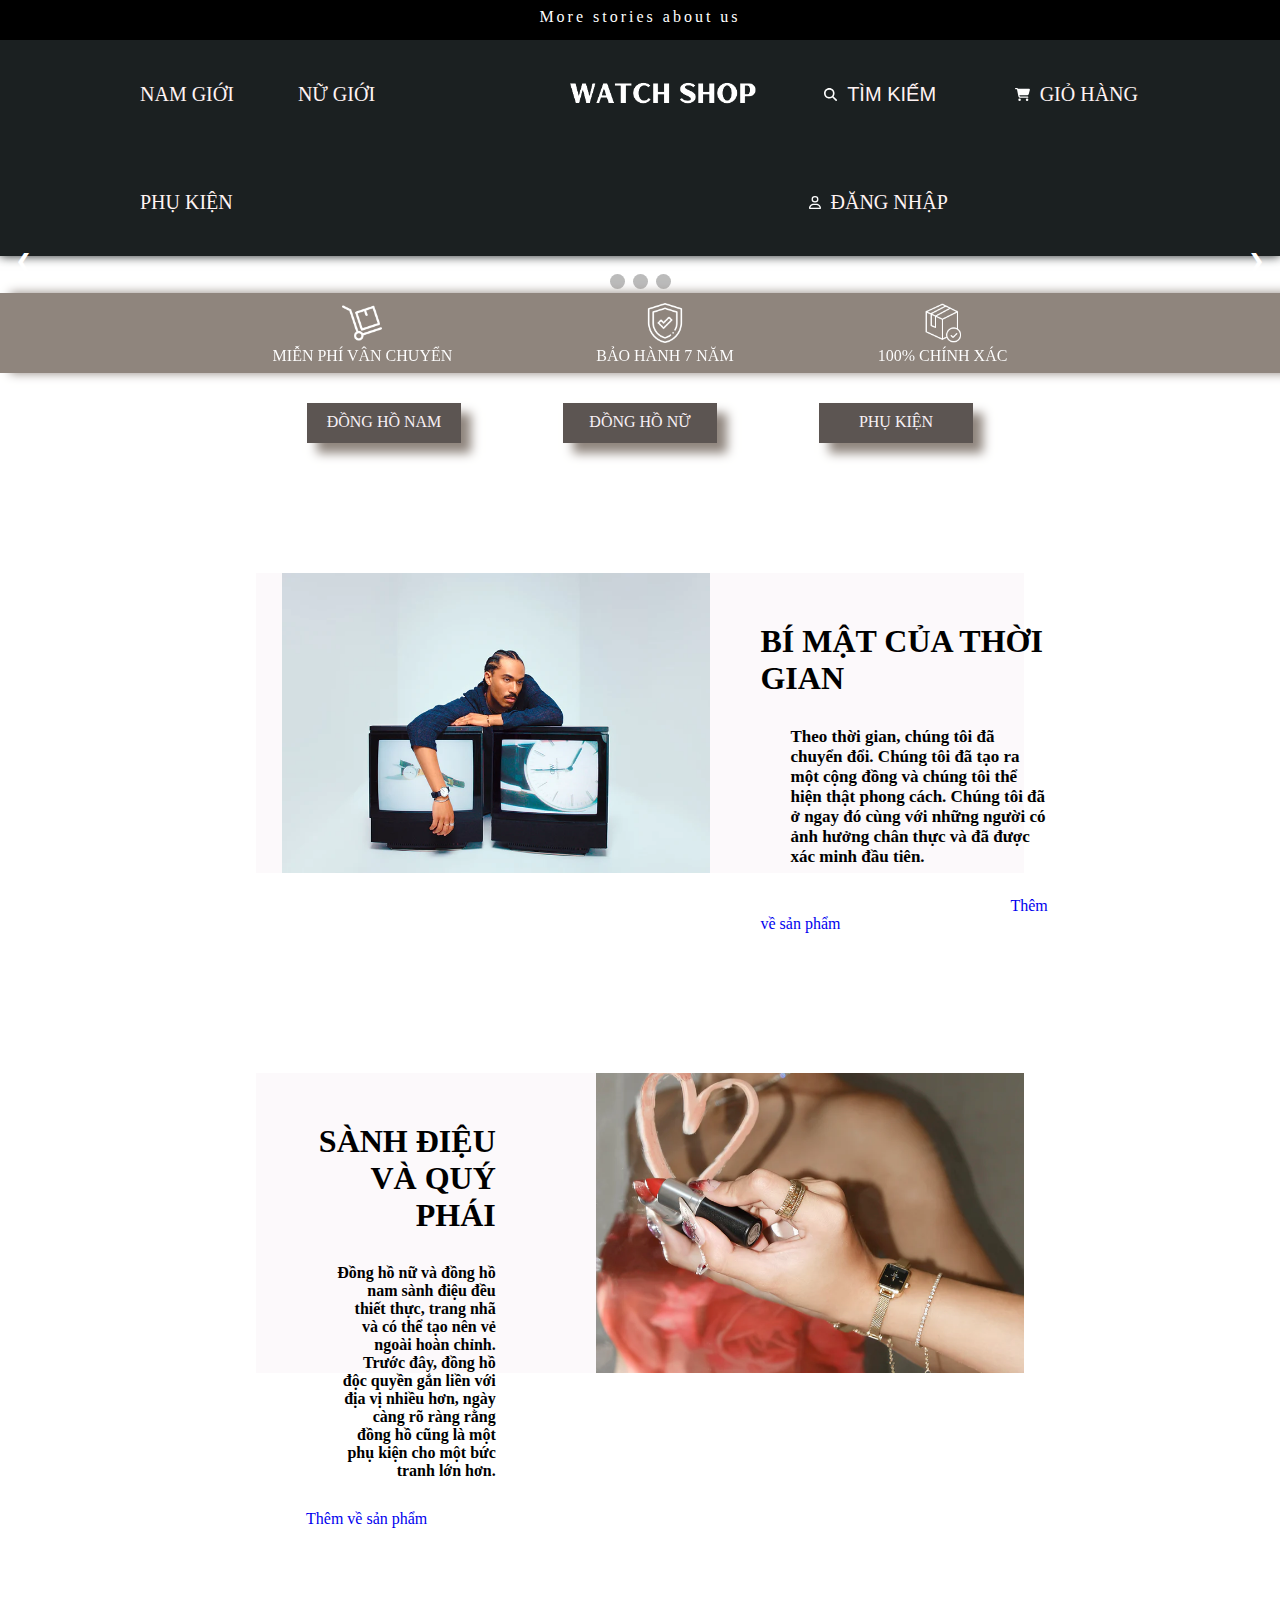
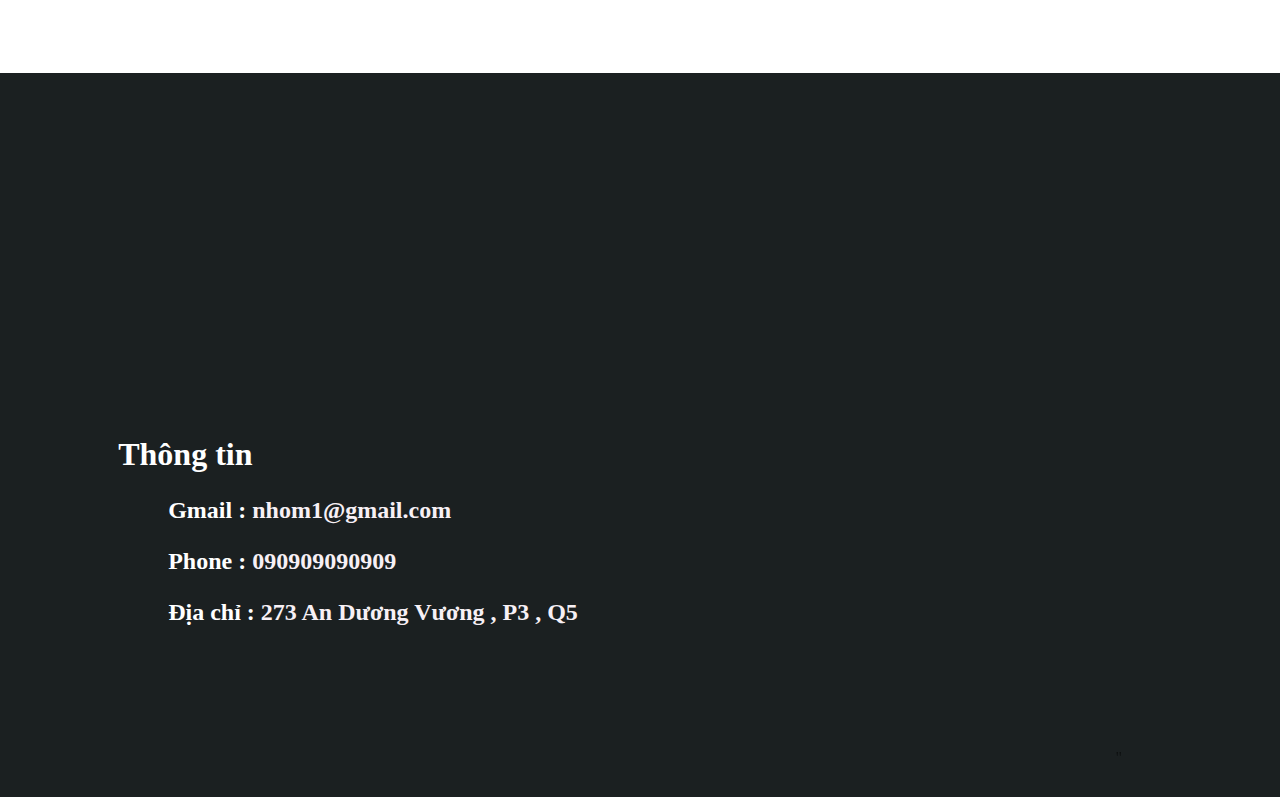
<file: html/index.html>
<!DOCTYPE html>
<html dir="ltr" lang="vi">
    <head>
        <title>Tên Brand</title>
        <meta charset="UTF-8">
        <link rel="stylesheet" href="/assets/css/Slider.css">
        <link rel="stylesheet" href="/assets/css/base.css">
        <link rel="stylesheet" href="/assets/css/homepage.css">
        <link rel="stylesheet" href="/assets/css/product.css">
        <meta name="viewport" content="width=device-width, initial-scale=1.0">
        <script src="/assets/js/slider.js"></script>
        <script src="/assets/js/seachbar.js"></script>
        <script src="/assets/js/base.js"></script>
    </head>
    <Body>
        <script>addHeader()</script>
            <div class="slideshow-container">
                <div class="slideshow-container">
                    <div class="mySlides fade">
                      <div class="numbertext">1 / 3</div>
                      <img src="/assets/img/banner/banner-classic.png" style="width:100%">
                      <div class="text">Classic</div>
                    </div>
                    <div class="mySlides fade">
                      <div class="numbertext">2 / 3</div>
                      <img src="/assets/img/banner/banner-petite.png" style="width:100%">
                      <div class="text">Petite</div>
                    </div>
                    <div class="mySlides fade">
                      <div class="numbertext">3 / 3</div>
                      <img src="/assets/img/banner/banner-lumine.png" style="width:100%">
                      <div class="text">Lumine</div>
                    </div>
                    <a class="prev" onclick="plusSlides(-1)">❮</a>
                    <a class="next" onclick="plusSlides(1)">❯</a>
                    </div>
                    <br>
                    <div style="text-align:center">
                      <span class="dot" onclick="currentSlide(1)"></span> 
                      <span class="dot" onclick="currentSlide(2)"></span> 
                      <span class="dot" onclick="currentSlide(3)"></span> 
                    </div>
                    

            </div>
            <div>
                <ul id="nav-w">
                    <li><img src="/assets/img/icon/trolley.png"><p>MIỄN PHÍ VÂN CHUYỂN</p></li>
                    <li><img src="/assets/img/icon/shield.png"><p>BẢO HÀNH 7 NĂM</p></li>
                    <li><img src="/assets/img/icon/box.png"><p>100% CHÍNH XÁC</p></li>
                </ul>
            </div>
            <div id="nav-select">
                <p><a href="/html/product.html">ĐỒNG HỒ NAM</a></p>
                <p><a href="/html/product.html">ĐỒNG HỒ NỮ</a></p>
                <p><a href="/html/product.html">PHỤ KIỆN</a></p>
            </div>
            <div id="product-list">
                <div id="banner2">
                    <div id="inbanner2">
                        <img src="/assets/img/banner/banner3.webp">
                    </div>
                    <div id="txbanner2">
                        <h1>BÍ MẬT CỦA THỜI GIAN</h1>
                        <h2>Theo thời gian, chúng tôi đã chuyển đổi. Chúng tôi đã tạo ra một cộng đồng và chúng tôi thể hiện thật phong cách. Chúng tôi đã ở ngay đó cùng với những người có ảnh hưởng chân thực và đã được xác minh đầu tiên.</h2>
                        <a href="/html/blog.html">Thêm về sản phẩm</a>
                    </div>
                </div>
                <div id="banner3">
                    <div id="txbanner3">
                        <h1>SÀNH ĐIỆU VÀ QUÝ PHÁI</h1>
                        <h2>
                            Đồng hồ nữ và đồng hồ nam sành điệu đều thiết thực, trang nhã và có thể tạo nên vẻ ngoài hoàn chỉnh. Trước đây, đồng hồ độc quyền gắn liền với địa vị nhiều hơn, ngày càng rõ ràng rằng đồng hồ cũng là một phụ kiện cho một bức tranh lớn hơn.
                        </h2>
                        <a href="/html/blog.html">Thêm về sản phẩm</a>
                    </div>
                    <div id="inbanner3">
                        <img src="/assets/img/banner/banner4.png">
                    </div>
                </div>
            </div>
            </div>
        </div>
        <footer class="footer">
            <script>addFooter()</script>
            
            
        </footer>
        

    </Body>
</html>
</file>
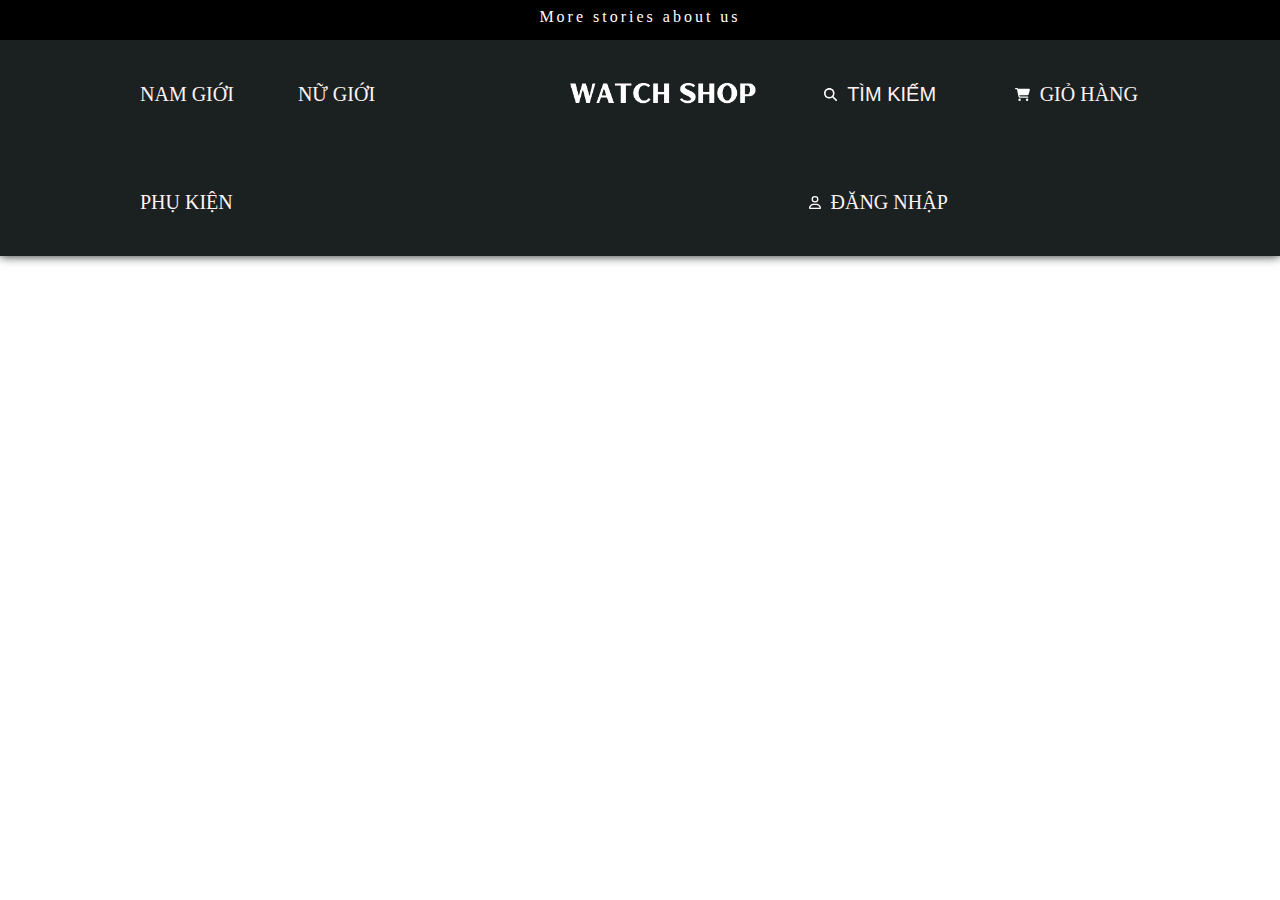
<file: html/cart.html>
<!DOCTYPE html>
<html dir="ltr" lang="vi">
    <head>
        <title>Tên Brand</title>
        <meta charset="UTF-8">
        <link rel="stylesheet" href="/assets/css/base.css">
        <link rel="stylesheet" href="/assets/css/homepage.css">
        <link rel="stylesheet" href="/assets/css/product.css">
        <meta name="viewport" content="width=device-width, initial-scale=1.0">
        <script src="/assets/js/seachbar.js"></script>
        <script src="/assets/js/base.js"></script>
    </head>
    <Body>
        <script>addHeader()</script>
    </Body>
    <footer>
        <script>addfooter()</script>
    </footer>
</file>
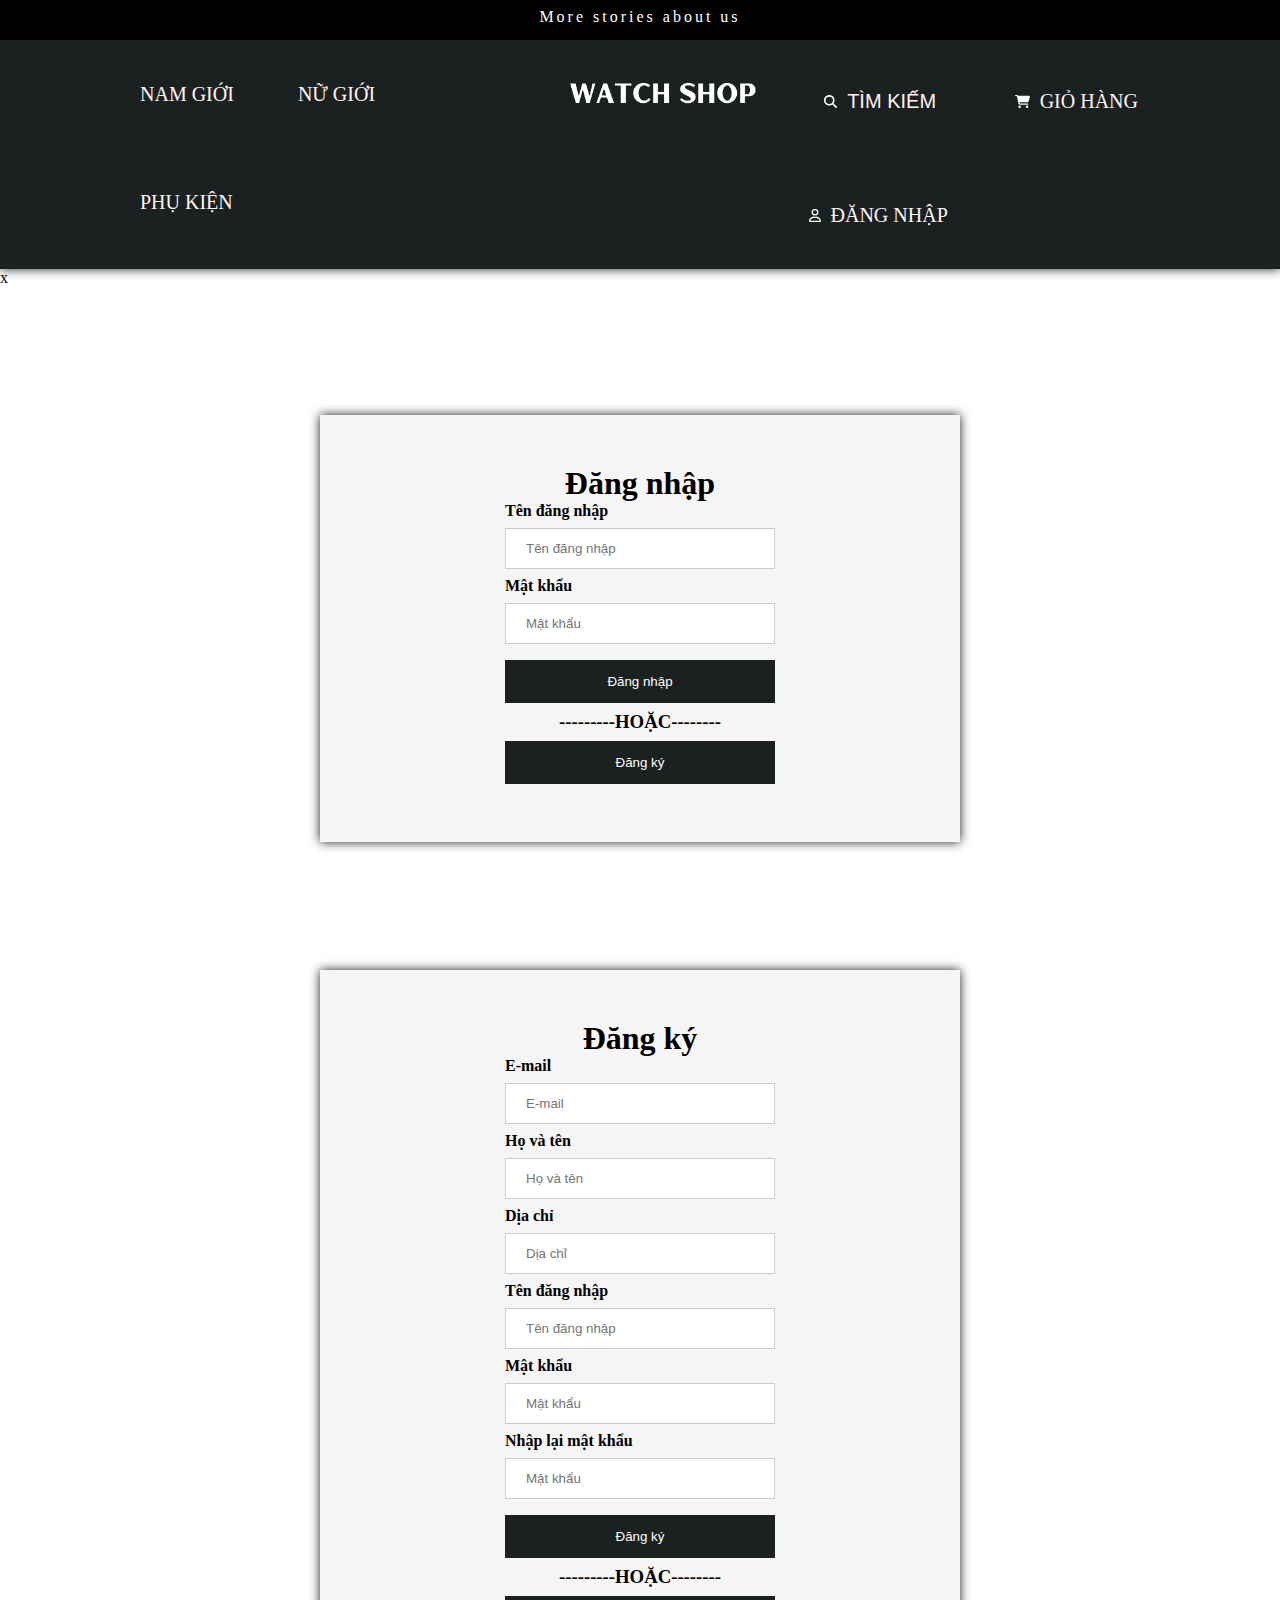
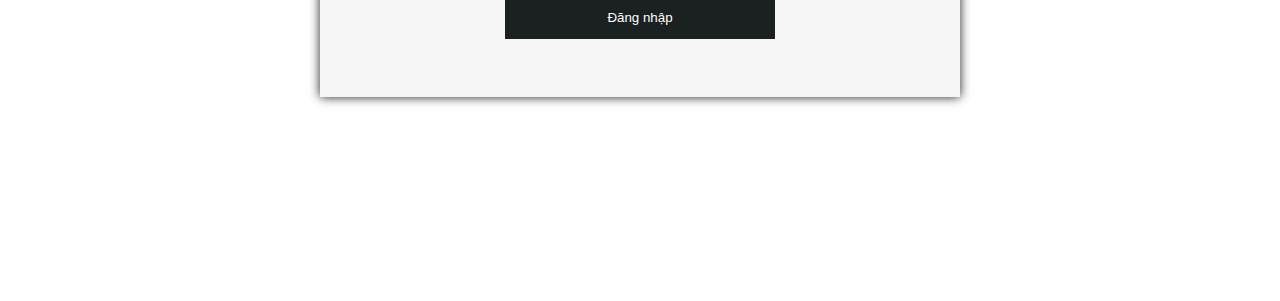
<file: html/register.html>
<!DOCTYPE html>
<html dir="ltr" lang="vi">
    <head>
        <title>Tên Brand</title>
        <meta charset="UTF-8">
        <link rel="stylesheet" href="/assets/css/base.css">
        <link rel="stylesheet" href="/assets/css/homepage.css">
        <link rel="stylesheet" href="/assets/css/product.css">
        <link rel="stylesheet" href="/assets/css/register.css">
        <meta name="viewport" content="width=device-width, initial-scale=1.0">
        <script src="/assets/js/seachbar.js"></script>
        <script src="/assets/js/base.js"></script>
        
        
    </head>
    <Body>
        <script>addHeader()</script>x
        <div id="boxcenter">
            <div id="signinformwrap">
                <h1>Đăng nhập</h1>
                <form id="form">
                    <div class="container">
                        <label for="uname"><b>Tên đăng nhập</b></label>
                        <input type="text" placeholder="Tên đăng nhập" name="uname" required>
                        <label for="psw"><b>Mật khẩu</b></label>
                        <input type="password" placeholder="Mật khẩu" name="psw" required>
                        <button type="submit" name="login">Đăng nhập</button>
                    </div>
                    <h3>---------HOẶC--------</h3>
                <a href=""><button type="button">Đăng ký</button></a> 
                </form>
                
            </div>
        </div>
        <div id="boxcenter">
            <div id="signinformwrap">
                <h1>Đăng ký</h1>
                <form id="form" onsubmit="return check();">
                    <div class="container">
                        <label for="umail"><b>E-mail</b></label>
                        <input type="text" placeholder="E-mail" name="umail" required>
                        <label for="hoten"><b>Họ và tên</b></label>
                        <input type="text" placeholder="Họ và tên" name="hoten" required>
                        <label for="uadress"><b>Dịa chỉ</b></label>
                        <input type="text" placeholder="Dịa chỉ" name="uadress" required>
                        <label for="uname"><b>Tên đăng nhập</b></label>
                        <input type="text" placeholder="Tên đăng nhập" name="uname" required>
                        <label for="psw"><b>Mật khẩu</b></label>
                        <input id="psw" type="password" placeholder="Mật khẩu" name="psw" required>
                        <label for="psw"><b>Nhập lại mật khẩu</b></label>
                        <input id="pswrepeat" type="password" placeholder="Mật khẩu" name="psw" required>
                        <div id="password-match-message"></div>
                        <script src="/assets/js/signup-signin.js"></script>
                        <button type="submit" name="login">Đăng ký</button>
                    </div>
                        <h3>---------HOẶC--------</h3>
                        <a href=""><button type="button">Đăng nhập</button></a> 
                </form>
            </div>
        </div>
</body>
<footer>
    <script>addfooter()</script>
</footer>
</html>
</file>
<file: assets/css/Slider.css>
.mySlides {
    display: none
}
/* Slideshow container */
.slideshow-container {
  position: relative;
  margin: auto;
}
.slideshow-container img {
    width: 100%;
    position: relative;
    margin: auto;
    height: auto;
  }

/* nút tiến lùi */
.prev, .next {
  cursor: pointer;
  position: absolute;
  top: 50%;
  width: auto;
  padding: 16px;
  margin-top: -22px;
  color: white;
  font-weight: bold;
  font-size: 18px;
  transition: 0.6s ease;
  border-radius: 0 3px 3px 0;
  user-select: none;
}

/* nút bên phải */
.next {
  right: 0;
  border-radius: 3px 0 0 3px;
}
/* Chú thích */
.text {
  color: #f2f2f2;
  font-size: 15px;
  padding: 8px 12px;
  position: absolute;
  bottom: 8px;
  width: 100%;
  text-align: center;
}

/* số trang */
.numbertext {
  color: #f2f2f2;
  font-size: 12px;
  padding: 8px 12px;
  position: absolute;
  top: 0;
}

/* The dots/bullets/indicators */
.dot {
  cursor: pointer;
  height: 15px;
  width: 15px;
  margin: 0 2px;
  background-color: #bbb;
  border-radius: 50%;
  display: inline-block;
  transition: background-color 0.6s ease;
}

.active, .dot:hover {
  background-color: #717171;
}

/* Fading animation */
.fade {
  animation-name: fade;
  animation-duration: 1.5s;
}

@keyframes fade {
  from {opacity: .4} 
  to {opacity: 1}
}

/* On smaller screens, decrease text size */
@media only screen and (max-width: 300px) {
  .prev, .next,.text {font-size: 11px}
}
</file>
<file: assets/css/base.css>
/*dùng cho tất cả html */
/*bao gồm header và footer dùng chung trong các trang html khác*/
*{
    margin: 0;
    box-sizing: border-box;
}
html{
    font-family:Cambria, Cochin, Georgia, Times, 'Times New Roman', serif;
}
@media screen and (max-width:800px){

}

/*MENUHEAD*/
#topheader{
    background-color: black;
    width: 100%;
    height: 40px;
    position: relative;
    justify-content: center;
}
#topheader p{
    position: relative;
    color: white;
    text-align: center;
    padding: 8px 0 0 0 ;
}

header{
    background-color: #1B2021; 
    max-height: 90px;
}
#mainmenu{
    padding: 0 70px 0 70px;
    background-color: #1B2021;
    box-shadow: 0px 0px 10px 0px #1B2021;
    display: flex;
    justify-content: space-between;
}
#mainmenu div{
    position: relative;
    padding: 2px 0 0 74px;
    width: 300px; 
    max-height: 100x; 
    filter: invert(100%);
}
#mainmenu div img{
    object-fit: cover;
    width: 300px;
    height: 100px;
}
#nav-list{
    max-width:40%;
    float: left;
}
#nav-list li{
    display: inline-flex;
}
#nav-list li a {
color: rgb(255, 243, 243) ;
text-decoration: none;
line-height: 48px;
padding: 30px 30px;
display: inline  ;
font-size: 20px;
}
#nav-list li a:hover {
text-decoration: underline;
background-color: #111414;
}

#nav-list-2{
    max-width: 45%;
    float:right;
}
#nav-list-2 li{
    display: inline-flex;
}
#nav-list-2 li a{
    color: rgb(255, 243, 243);
    text-decoration: none;
    line-height: 48px;
    padding: 30px 30px;
    display: inline;
    font-size: 20px;
}
#nav-list-2 li a img {
    filter: invert(100%);
    width: 250X; 
    height: 20px; 
    object-fit: cover;
    padding: 7px 10px 0 0;
}
#nav-list-2 li a:hover {
text-decoration: underline;
background-color: #111414;
}
/*Tìm kiếm*/
.overlay {
    height: 100%;
    width: 100%;
    display: none;
    position: fixed;
    z-index: 1;
    top: 0;
    left: 0;
    background-color: rgb(0,0,0);
    background-color: rgba(0,0,0, 0.9); /* Black with a little bit see-through */
    
}
.overlay-content {
    position: relative;
    top: 46%;
    width: 80%;
    text-align: center;
    margin-top: 30px;
    margin: auto;
    left: 10%;
}
/*nút mở*/
.openBtn {
    background: #1B2021;
    border: none;
    padding: 10px 15px;
    font-size: 20px;
    cursor: pointer;
    color: rgb(255, 243, 243);
    text-decoration: none;
    display: inline;
    font-size: 20px;
}
  
.openBtn:hover {
    background: #111414;
}
  
/* tắt tìm kiếm */
.overlay .closebtn {
    position: absolute;
    top: 20px;
    right: 45px;
    font-size: 60px;
    cursor: pointer;
    color: white;
}
  
.overlay .closebtn:hover {
    color: #ccc;
    width: 100%;
    align-items: center;
}
/**/
.overlay input[type=text] {
    padding: 15px;
    font-size: 17px;
    border: none;
    float: left;
    width: 80%;
    background: white;
}
.overlay input[type=text]:hover {
    background: #f1f1f1;
}
/* footer */
footer{
    width: 100%;
    margin-top: 200px;
    background-color: #1B2021;
    display: inline-flex;
    flex-direction: row;
}
#footer-info{
    position: relative;
    width: 90%;
    justify-content: space-around;
}
.footer div table{
    position: relative;
    left: 10%;
    color: white;
    text-align: left;
    padding: 150px 0;
}
.footer div table th h1{
    padding:10px 0 10px 0px
}
.footer div table th h2{
    padding:10px 0 10px 50px
}
.footer div a{
    text-decoration: none;
    color: #F7F0F5;
    
}

.footer div a:hover{
    color: #27577e;
    
}
#googlemap{
    float: right;
    opacity: 50%;
    padding: 40px 30px 30px 30px;
}
#googlemap:hover{
    opacity: 100%;
    padding: 40px 30px 30px 30px;
    
    
}
</file>
<file: assets/css/homepage.css>
/*BANNER*/
/*WARENTY*/
#nav-w {
    position: relative;
    background-color: #8F857D;
    height: 80px;
    padding: 10px;
    text-align: center;
    margin-top: 0px ;
    box-shadow: 10px 0px 10px 0px #8F857D;
}
#nav-w li{
    display: inline-block;
    filter:  invert(100%);
}

#nav-w li p{
    background-size: cover;
    padding: 0 70px 0 70px;
}
#nav-w li img{
    width: 40px;
    height: 40px;
    align-content: center   ;
}
/*product*/
#nav-select{
    text-align: center;
    padding: 0 20% 0 20%;
    display: flex;
    flex-wrap: nowrap;
    flex-direction: row;
    justify-content: space-around;
}
#nav-select a{
    text-decoration: none;
    color: #F7F0F5  ;
}
#nav-select p{
    text-decoration: NONE;
    background-color: #5C5552;
    height: 40px;
    width: 20%;
    padding: 10px ;
    margin: 30px;
    box-shadow: 10px 10px 10px 0px #8F857D;
}
#nav-select p:hover{
    text-decoration: NONE;
    background-color: #5C5552;
    height: 40px;
    width: 20%;
    padding: 10px ;
    margin: 30px;
    box-shadow: 10px 10px 10px 0px #8F857D;
}
/* Lưới sản phẩm */
.product-list{
    position: relative;
    width: 90%;
    left:10%
}
.product-list li{
    display: inline;
}
.product-list-content{
    box-shadow: 10px 10px 8px #888888;
    width: 90%;
    position: absolute;
    margin: 0 auto;
    top: 50px;
    left: 5%;
    background-color: white;

}
.item{
    width: 260px;
    height: 260px;
    background-color: rgba(247, 240, 245,  0.4);
    margin: 10px;
    
}
.item img{
    height: 260px;
    width: 260px;
    object-fit: fill;
}
.item p{
    text-decoration: none;
    text-align: center;
    margin-top: 20px;
}

#info1 {
    font-size: 18px;
}
#info1 a{
    text-decoration: none;
    color: black;
}
#info1 a:hover{
    text-decoration: underline;
    color: black;
}
#info2 {
    font-size: 28px;
    font-style: bold;
    font-family: 'Lucida Sans', 'Lucida Sans Regular', 'Lucida Grande', 'Lucida Sans Unicode', Geneva, Verdana, sans-serif;
}
#info3 {
    font-size: 17px;
}


.item-rowlist{
    display: flex;
    justify-content: center;
    height: 360px;
}
/* Banner  */
#banner2{
    background-color: rgba(247, 240, 245,  0.4);
    margin-top: 100px;
    margin-bottom: 100px;
    position: relative;
    width: 60%;
    height: 300px;
    display: inline-flex;
    left: 20%;
    justify-content: center;
}
#inbanner2{
    height: 300px;
    padding: 0px 0px 0px 50px
}
#inbanner2 img{
    height: 300px
}
#txbanner2{
    padding: 50px 0 0 50px ;
    text-decoration: none;
    width: 450px;
    height: 300px;
    align-content: center;
}
#txbanner2 h1{
    text-decoration: none;
}
#txbanner2 h2{
    padding:30px 0  30px 30px;
    text-decoration: none;
    font-size: 17px;
}
#txbanner2 a{
    padding:0 0 0 250px;
    text-decoration: none;
    text-align: right;
}
#txbanner2 a:hover{
    text-decoration: underline;
}
#banner3{
    background-color: rgba(247, 240, 245,  0.4);
    margin-top: 100px;
    margin-bottom: 100px;
    position: relative;
    width: 60%;
    height: 300px;
    display: inline-flex;
    left: 20%;
    justify-content: center;
}
#inbanner3{
    height: auto;
    padding: 0px 0px 0px 100px
}
#inbanner3 img{
    height: 300px
}
#txbanner3{
    padding: 50px 0 0 50px ;
    text-decoration: none;
    width: 550px;
    height: 300px;
    align-content: center;
}
#txbanner3 h1{
    text-decoration: none;
    text-align: right;
}
#txbanner3 h2{
    padding:30px 0  30px 30px;
    text-decoration: none;
    font-size: 16px;
    text-align: right;
}
#txbanner3 a{
    padding:0 0 0 0px;
    text-decoration: none;
    text-align: right;
}
#txbanner3 a:hover{
    text-decoration: underline;
}
</file>
<file: assets/css/product.css>
.product-gallery-content-title{
    margin: 50px;
    padding: 12px 0 15px 0;
    height: 100px;
    font-size: 50px;
    text-decoration: NONE;
    text-align: center;
    background-color: #5C5552;
    box-shadow: 10px 10px 10px 0px #8F857D;
    color: white;
}
.product-list{
    position: relative;
    width: 90%;
    left:10%
}
.product-list li{
    display: inline;
}
.product-list-content{
    box-shadow: 10px 10px 8px #888888;
    width: 90%;
    position: absolute;
    margin: 0 auto;
    top: 50px;
    left: 5%;
    background-color: white;

}
.item{
    width: 300px;
    height: 300px;
    background-color: rgba(247, 240, 245,  0.4);
    margin: 10px;
    text-align: center;
    
}
.item img{
    height: 300px;
    width: 300px;
    object-fit: fill;
}
.item img:hover{
    transition: 0.5s;
    transform: scale(1.08);
    background:#ece8e457;
    z-index:2;
}
.item p{
    text-decoration: none;
    text-align: center;
    margin-top: 20px;
}
.item #select{
    text-decoration: none;
    color:black;
    font-size: 18px;
}

.item #select:hover{
    text-decoration: underline;
    color:black;
    font-size: 18px;
    transition: 0.5s;
    transform: scale(1.08);
    background:#ece8e457;
    z-index:2;

}
#info1 {
    font-size: 18px;
}
#info1 a{
    text-decoration: none;
    color: black;
}
#info1 a:hover{
    text-decoration: underline;
    color: black;
}
#info2 {
    font-size: 28px;
    font-style: bold;
    font-family: 'Lucida Sans', 'Lucida Sans Regular', 'Lucida Grande', 'Lucida Sans Unicode', Geneva, Verdana, sans-serif;
}
#info3 {
    font-size: 17px;
}


.item-rowlist{
    display: flex;
    justify-content: center;
    height: 360px;
}
#space{
    height: 120px;
}
</file>
<file: assets/css/register.css>
#signinformwrap{
    position: relative;
    width: 50%;
    height: auto;
    background-color: whitesmoke;
    box-shadow: 0px 0px 10px 0px #1B2021;
    left: 25%;
    margin-top: 10%;
    padding: 50px;
    text-align: center;
}
form {
    text-align: left ;
    position: relative;
    left: 25%;
    width: 50%;
}
form h3{

    text-align: center;
}

input[type=text], input[type=password] ,input[type=tel]{
  width: 100%;
  padding: 12px 20px;
  margin: 8px 0;
  display: inline-block;
  border: 1px solid #ccc;
  box-sizing: border-box;
}
button {
    background-color: #1B2021;
    color: white;
    padding: 14px 20px;
    margin: 8px 0;
    border: none;
    cursor: pointer;
    width: 100%;
}
  
button:hover {
    opacity: 0.8;
}
#button1{
    position: relative;
    background-color: #1B2021;
    color: white;
    padding: 14px 20px;
    border: none;
    cursor: pointer;
    width: 100%;
}
</file>
